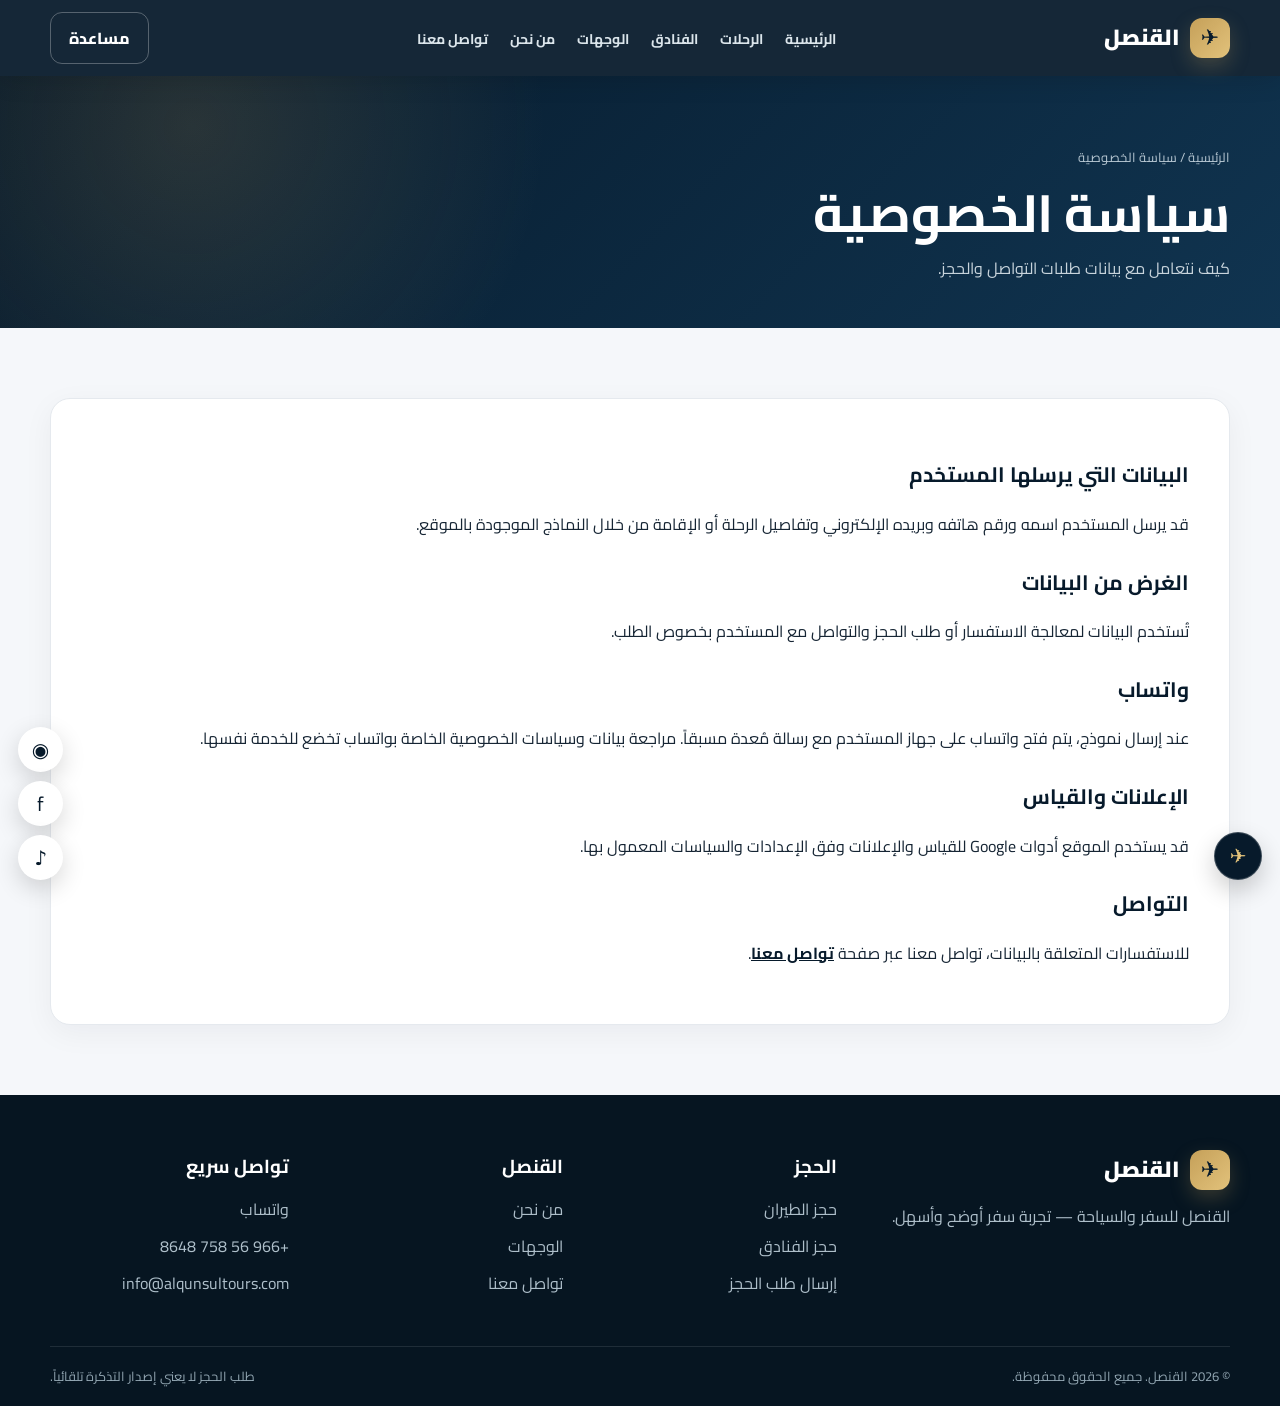
<file: privacy.html>
<!DOCTYPE html>
<html lang="ar" dir="rtl">
<head>
<meta charset="UTF-8">
<meta name="viewport" content="width=device-width, initial-scale=1.0">
<title>سياسة الخصوصية | القنصل للسفر والسياحة</title>
<meta name="description" content="سياسة الخصوصية لموقع القنصل للسفر والسياحة وطريقة التعامل مع بيانات طلبات التواصل والحجز.">
<meta name="theme-color" content="#071a2b">
<meta name="robots" content="index,follow,max-image-preview:large">
<link rel="canonical" href="https://alqunsultours.com/privacy.html">
<meta property="og:type" content="website">
<meta property="og:locale" content="ar_AR">
<meta property="og:site_name" content="القنصل">
<meta property="og:title" content="سياسة الخصوصية | القنصل للسفر والسياحة">
<meta property="og:description" content="سياسة الخصوصية لموقع القنصل للسفر والسياحة وطريقة التعامل مع بيانات طلبات التواصل والحجز.">
<meta property="og:url" content="https://alqunsultours.com/privacy.html">
<meta property="og:image" content="https://alqunsultours.com/assets/images/hero.svg">
<meta name="twitter:card" content="summary_large_image">
<link rel="icon" href="assets/images/favicon.svg" type="image/svg+xml">
<link rel="preconnect" href="https://fonts.googleapis.com">
<link rel="preconnect" href="https://fonts.gstatic.com" crossorigin>
<link href="https://fonts.googleapis.com/css2?family=Cairo:wght@400;500;600;700;800;900&display=swap" rel="stylesheet">
<link rel="stylesheet" href="assets/css/style.css">
<script async src="https://www.googletagmanager.com/gtag/js?id=AW-18442009007"></script>
<script>
  window.dataLayer = window.dataLayer || [];
  function gtag(){dataLayer.push(arguments);}
  gtag('js', new Date());
  gtag('config', 'AW-18442009007');
</script>
</head>
<body>
<a class="skip-link" href="#main">تخطي إلى المحتوى</a>

<header class="site-header">
  <nav class="nav container" aria-label="التنقل الرئيسي">
    <a class="logo" href="index.html" aria-label="القنصل للسفر والسياحة">
      <span class="logo-mark" aria-hidden="true">✈</span><span>القنصل</span>
    </a>
    <ul class="nav-links">
      <li><a href="index.html">الرئيسية</a></li>
      <li><a href="flights.html">الرحلات</a></li>
      <li><a href="hotels.html">الفنادق</a></li>
      <li><a href="destinations.html">الوجهات</a></li>
      <li><a href="about.html">من نحن</a></li>
      <li><a href="contact.html">تواصل معنا</a></li>
    </ul>
    <div class="nav-actions">
      <a class="btn btn-outline" href="contact.html">مساعدة</a>
      <button class="menu-toggle" aria-label="فتح القائمة" aria-expanded="false">☰</button>
    </div>
  </nav>
</header>

<main id="main">
  <section class="page-hero">
    <div class="container">
      <div class="breadcrumb">الرئيسية / سياسة الخصوصية</div>
      <h1>سياسة الخصوصية</h1>
      <p>كيف نتعامل مع بيانات طلبات التواصل والحجز.</p>
    </div>
  </section>

  <section class="section">
    <div class="container">
      <div class="content-card reveal" style="padding: 40px; line-height: 1.8;">
        <h2 style="color: var(--navy); margin-bottom: 15px; font-size: 1.3rem;">البيانات التي يرسلها المستخدم</h2>
        <p style="margin-bottom: 25px; color: var(--text);">قد يرسل المستخدم اسمه ورقم هاتفه وبريده الإلكتروني وتفاصيل الرحلة أو الإقامة من خلال النماذج الموجودة بالموقع.</p>
        
        <h2 style="color: var(--navy); margin-bottom: 15px; font-size: 1.3rem;">الغرض من البيانات</h2>
        <p style="margin-bottom: 25px; color: var(--text);">تُستخدم البيانات لمعالجة الاستفسار أو طلب الحجز والتواصل مع المستخدم بخصوص الطلب.</p>
        
        <h2 style="color: var(--navy); margin-bottom: 15px; font-size: 1.3rem;">واتساب</h2>
        <p style="margin-bottom: 25px; color: var(--text);">عند إرسال نموذج، يتم فتح واتساب على جهاز المستخدم مع رسالة مُعدة مسبقاً. مراجعة بيانات وسياسات الخصوصية الخاصة بواتساب تخضع للخدمة نفسها.</p>
        
        <h2 style="color: var(--navy); margin-bottom: 15px; font-size: 1.3rem;">الإعلانات والقياس</h2>
        <p style="margin-bottom: 25px; color: var(--text);">قد يستخدم الموقع أدوات Google للقياس والإعلانات وفق الإعدادات والسياسات المعمول بها.</p>
        
        <h2 style="color: var(--navy); margin-bottom: 15px; font-size: 1.3rem;">التواصل</h2>
        <p style="color: var(--text);">للاستفسارات المتعلقة بالبيانات، تواصل معنا عبر صفحة <a href="contact.html" style="color: var(--navy); font-weight: 700; text-decoration: underline;">تواصل معنا</a>.</p>
      </div>
    </div>
  </section>
</main>

<footer class="site-footer">
  <div class="container footer-grid">
    <div>
      <a class="logo" href="index.html"><span class="logo-mark">✈</span><span>القنصل</span></a>
      <p style="color:#aebfca;margin-top:12px">القنصل للسفر والسياحة — تجربة سفر أوضح وأسهل.</p>
    </div>
    <div>
      <h3 class="footer-title">الحجز</h3>
      <ul class="footer-links">
        <li><a href="flights.html">حجز الطيران</a></li>
        <li><a href="hotels.html">حجز الفنادق</a></li>
        <li><a href="booking.html">إرسال طلب الحجز</a></li>
      </ul>
    </div>
    <div>
      <h3 class="footer-title">القنصل</h3>
      <ul class="footer-links">
        <li><a href="about.html">من نحن</a></li>
        <li><a href="destinations.html">الوجهات</a></li>
        <li><a href="contact.html">تواصل معنا</a></li>
      </ul>
    </div>
    <div>
      <h3 class="footer-title">تواصل سريع</h3>
      <ul class="footer-links">
        <li><a data-wa>واتساب</a></li>
        <li><a data-phone></a></li>
        <li><a data-email></a></li>
      </ul>
    </div>
  </div>
  <div class="container footer-bottom">
    <span>© 2026 القنصل. جميع الحقوق محفوظة.</span>
    <span>طلب الحجز لا يعني إصدار التذكرة تلقائياً.</span>
  </div>
</footer>

<div class="floating-social" aria-label="روابط التواصل">
  <a data-wa aria-label="واتساب" title="واتساب">◉</a>
  <a data-facebook aria-label="فيسبوك" title="فيسبوك">f</a>
  <a data-tiktok aria-label="تيك توك" title="تيك توك">♪</a>
</div>

<button class="music-btn" type="button" aria-label="تشغيل الموسيقى" title="موسيقى القنصل">✈</button>
<audio id="siteMusic" src="mp4.wav" preload="none" loop></audio>

<div class="toast" role="status" aria-live="polite"></div>
<script src="assets/js/config.js"></script>
<script src="assets/js/main.js"></script>
</body>
</html>
</file>
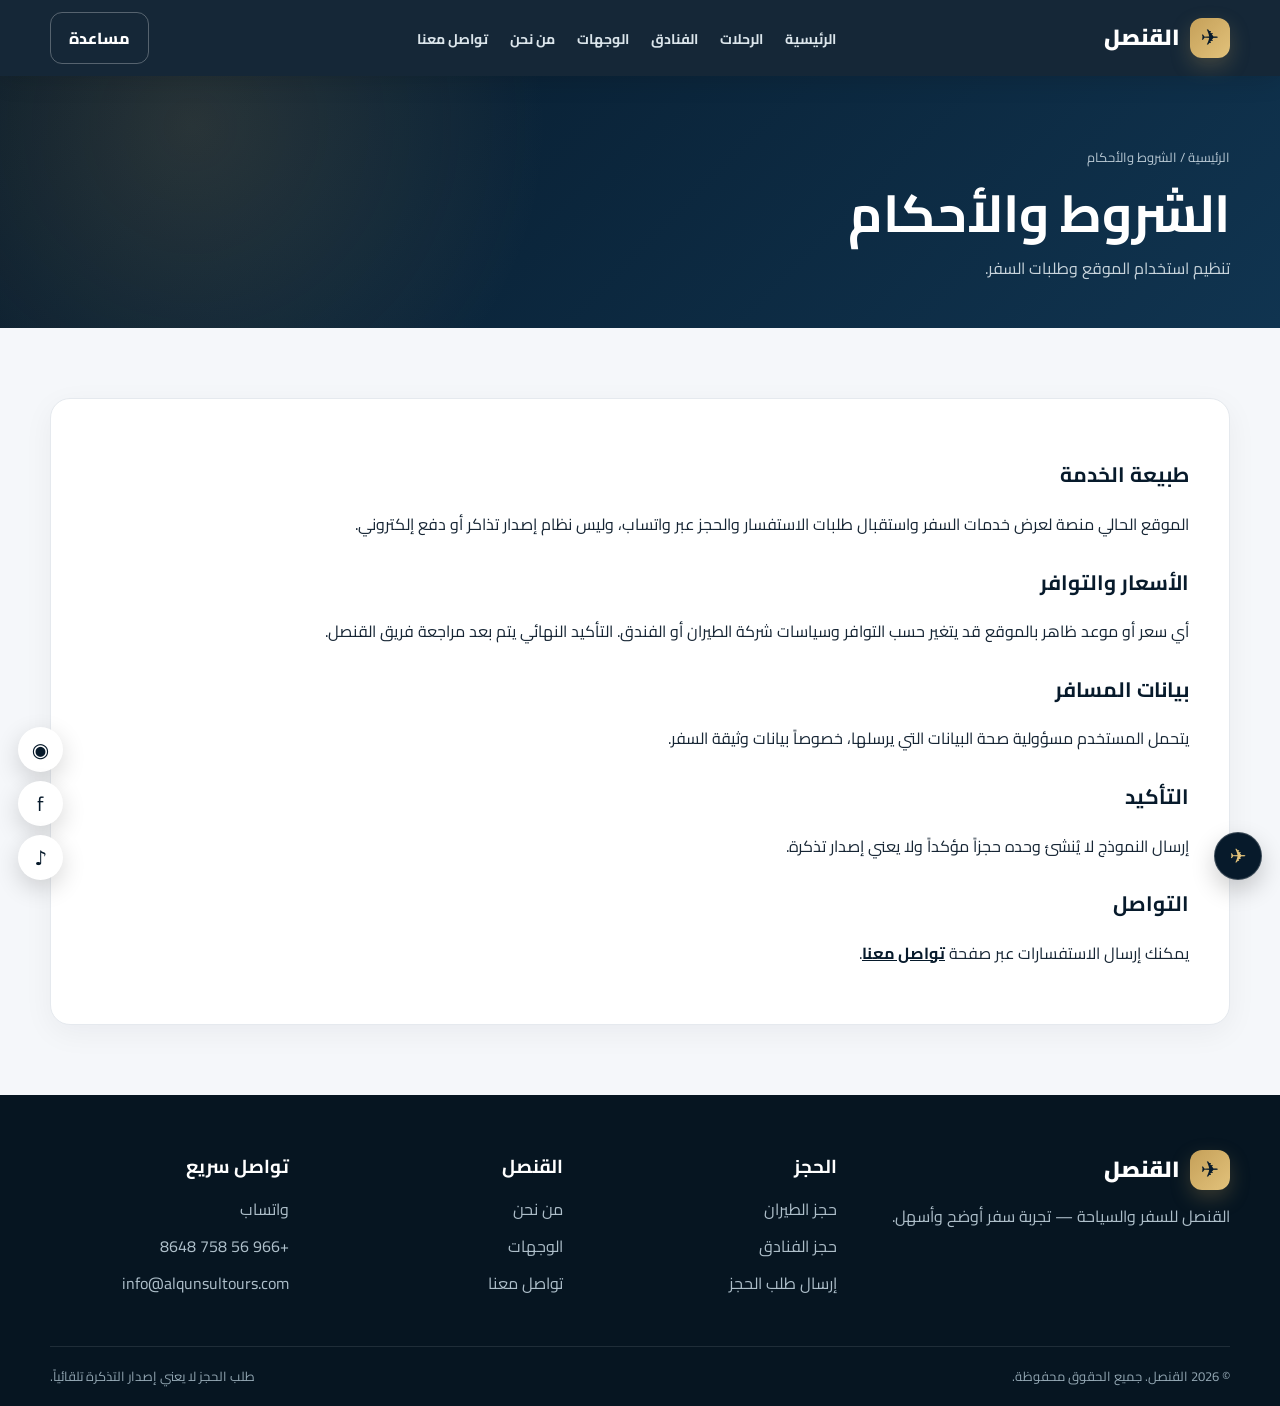
<file: terms.html>
<!DOCTYPE html>
<html lang="ar" dir="rtl">
<head>
<meta charset="UTF-8">
<meta name="viewport" content="width=device-width, initial-scale=1.0">
<title>الشروط والأحكام | القنصل للسفر والسياحة</title>
<meta name="description" content="الشروط العامة لاستخدام موقع القنصل وإرسال طلبات السفر والحجز.">
<meta name="theme-color" content="#071a2b">
<meta name="robots" content="index,follow,max-image-preview:large">
<link rel="canonical" href="https://alqunsultours.com/terms.html">
<meta property="og:type" content="website">
<meta property="og:locale" content="ar_AR">
<meta property="og:site_name" content="القنصل">
<meta property="og:title" content="الشروط والأحكام | القنصل للسفر والسياحة">
<meta property="og:description" content="الشروط العامة لاستخدام موقع القنصل وإرسال طلبات السفر والحجز.">
<meta property="og:url" content="https://alqunsultours.com/terms.html">
<meta property="og:image" content="https://alqunsultours.com/assets/images/hero.svg">
<meta name="twitter:card" content="summary_large_image">
<link rel="icon" href="assets/images/favicon.svg" type="image/svg+xml">
<link rel="preconnect" href="https://fonts.googleapis.com">
<link rel="preconnect" href="https://fonts.gstatic.com" crossorigin>
<link href="https://fonts.googleapis.com/css2?family=Cairo:wght@400;500;600;700;800;900&display=swap" rel="stylesheet">
<link rel="stylesheet" href="assets/css/style.css">
<script async src="https://www.googletagmanager.com/gtag/js?id=AW-18442009007"></script>
<script>
  window.dataLayer = window.dataLayer || [];
  function gtag(){dataLayer.push(arguments);}
  gtag('js', new Date());
  gtag('config', 'AW-18442009007');
</script>
</head>
<body>
<a class="skip-link" href="#main">تخطي إلى المحتوى</a>

<header class="site-header">
  <nav class="nav container" aria-label="التنقل الرئيسي">
    <a class="logo" href="index.html" aria-label="القنصل للسفر والسياحة">
      <span class="logo-mark" aria-hidden="true">✈</span><span>القنصل</span>
    </a>
    <ul class="nav-links">
      <li><a href="index.html">الرئيسية</a></li>
      <li><a href="flights.html">الرحلات</a></li>
      <li><a href="hotels.html">الفنادق</a></li>
      <li><a href="destinations.html">الوجهات</a></li>
      <li><a href="about.html">من نحن</a></li>
      <li><a href="contact.html">تواصل معنا</a></li>
    </ul>
    <div class="nav-actions">
      <a class="btn btn-outline" href="contact.html">مساعدة</a>
      <button class="menu-toggle" aria-label="فتح القائمة" aria-expanded="false">☰</button>
    </div>
  </nav>
</header>

<main id="main">
  <section class="page-hero">
    <div class="container">
      <div class="breadcrumb">الرئيسية / الشروط والأحكام</div>
      <h1>الشروط والأحكام</h1>
      <p>تنظيم استخدام الموقع وطلبات السفر.</p>
    </div>
  </section>

  <section class="section">
    <div class="container">
      <div class="content-card reveal" style="padding: 40px; line-height: 1.8;">
        <h2 style="color: var(--navy); margin-bottom: 15px; font-size: 1.3rem;">طبيعة الخدمة</h2>
        <p style="margin-bottom: 25px; color: var(--text);">الموقع الحالي منصة لعرض خدمات السفر واستقبال طلبات الاستفسار والحجز عبر واتساب، وليس نظام إصدار تذاكر أو دفع إلكتروني.</p>
        
        <h2 style="color: var(--navy); margin-bottom: 15px; font-size: 1.3rem;">الأسعار والتوافر</h2>
        <p style="margin-bottom: 25px; color: var(--text);">أي سعر أو موعد ظاهر بالموقع قد يتغير حسب التوافر وسياسات شركة الطيران أو الفندق. التأكيد النهائي يتم بعد مراجعة فريق القنصل.</p>
        
        <h2 style="color: var(--navy); margin-bottom: 15px; font-size: 1.3rem;">بيانات المسافر</h2>
        <p style="margin-bottom: 25px; color: var(--text);">يتحمل المستخدم مسؤولية صحة البيانات التي يرسلها، خصوصاً بيانات وثيقة السفر.</p>
        
        <h2 style="color: var(--navy); margin-bottom: 15px; font-size: 1.3rem;">التأكيد</h2>
        <p style="margin-bottom: 25px; color: var(--text);">إرسال النموذج لا يُنشئ وحده حجزاً مؤكداً ولا يعني إصدار تذكرة.</p>
        
        <h2 style="color: var(--navy); margin-bottom: 15px; font-size: 1.3rem;">التواصل</h2>
        <p style="color: var(--text);">يمكنك إرسال الاستفسارات عبر صفحة <a href="contact.html" style="color: var(--navy); font-weight: 700; text-decoration: underline;">تواصل معنا</a>.</p>
      </div>
    </div>
  </section>
</main>

<footer class="site-footer">
  <div class="container footer-grid">
    <div>
      <a class="logo" href="index.html"><span class="logo-mark">✈</span><span>القنصل</span></a>
      <p style="color:#aebfca;margin-top:12px">القنصل للسفر والسياحة — تجربة سفر أوضح وأسهل.</p>
    </div>
    <div>
      <h3 class="footer-title">الحجز</h3>
      <ul class="footer-links">
        <li><a href="flights.html">حجز الطيران</a></li>
        <li><a href="hotels.html">حجز الفنادق</a></li>
        <li><a href="booking.html">إرسال طلب الحجز</a></li>
      </ul>
    </div>
    <div>
      <h3 class="footer-title">القنصل</h3>
      <ul class="footer-links">
        <li><a href="about.html">من نحن</a></li>
        <li><a href="destinations.html">الوجهات</a></li>
        <li><a href="contact.html">تواصل معنا</a></li>
      </ul>
    </div>
    <div>
      <h3 class="footer-title">تواصل سريع</h3>
      <ul class="footer-links">
        <li><a data-wa>واتساب</a></li>
        <li><a data-phone></a></li>
        <li><a data-email></a></li>
      </ul>
    </div>
  </div>
  <div class="container footer-bottom">
    <span>© 2026 القنصل. جميع الحقوق محفوظة.</span>
    <span>طلب الحجز لا يعني إصدار التذكرة تلقائياً.</span>
  </div>
</footer>

<div class="floating-social" aria-label="روابط التواصل">
  <a data-wa aria-label="واتساب" title="واتساب">◉</a>
  <a data-facebook aria-label="فيسبوك" title="فيسبوك">f</a>
  <a data-tiktok aria-label="تيك توك" title="تيك توك">♪</a>
</div>

<button class="music-btn" type="button" aria-label="تشغيل الموسيقى" title="موسيقى القنصل">✈</button>
<audio id="siteMusic" src="mp4.wav" preload="none" loop></audio>

<div class="toast" role="status" aria-live="polite"></div>
<script src="assets/js/config.js"></script>
<script src="assets/js/main.js"></script>
</body>
</html>
</file>
<file: assets/css/style.css>
:root{
  --navy:#071a2b;--navy2:#0d2940;--gold:#c5a059;--gold2:#e2c27b;
  --white:#fff;--text:#162534;--muted:#647587;--bg:#f5f7fa;--card:#fff;
  --border:#e5e9ee;--success:#16835b;--shadow:0 18px 50px rgba(7,26,43,.10);
  --radius:20px;--container:1180px;
}
*{box-sizing:border-box}
html{scroll-behavior:smooth}
body{margin:0;font-family:"Cairo",system-ui,sans-serif;color:var(--text);background:var(--bg);line-height:1.8}
body.no-scroll{overflow:hidden}
a{text-decoration:none;color:inherit}
img,video{max-width:100%;display:block}
button,input,select,textarea{font:inherit}
button{cursor:pointer}
.container{width:min(var(--container),calc(100% - 32px));margin-inline:auto}
.skip-link{position:fixed;top:-60px;right:15px;z-index:9999;background:var(--gold);color:var(--navy);padding:8px 14px;border-radius:8px}
.skip-link:focus{top:10px}
.site-header{position:sticky;top:0;z-index:1000;background:rgba(7,26,43,.94);backdrop-filter:blur(14px);box-shadow:0 5px 25px rgba(0,0,0,.12)}
.nav{min-height:76px;display:flex;align-items:center;justify-content:space-between;gap:20px}
.logo{display:inline-flex;align-items:center;gap:10px;font-size:22px;font-weight:900;color:#fff}
.logo-mark{width:40px;height:40px;display:grid;place-items:center;border-radius:12px;background:linear-gradient(135deg,var(--gold),var(--gold2));color:var(--navy);box-shadow:0 8px 20px rgba(197,160,89,.25)}
.nav-links{display:flex;align-items:center;gap:22px;list-style:none;margin:0;padding:0}
.nav-links a{color:#dbe5eb;font-size:14px;font-weight:700;transition:.2s}
.nav-links a:hover,.nav-links a.active{color:var(--gold2)}
.nav-actions{display:flex;align-items:center;gap:10px}
.menu-toggle{display:none;border:1px solid rgba(255,255,255,.15);background:transparent;color:#fff;border-radius:10px;padding:7px 11px}
.btn{display:inline-flex;align-items:center;justify-content:center;gap:8px;border:0;border-radius:12px;padding:11px 18px;font-weight:800;transition:.2s;min-height:44px}
.btn:hover{transform:translateY(-2px)}
.btn-primary{background:linear-gradient(135deg,var(--gold),var(--gold2));color:var(--navy);box-shadow:0 10px 25px rgba(197,160,89,.20)}
.btn-outline{border:1px solid rgba(255,255,255,.28);color:#fff;background:transparent}
.btn-dark{background:var(--navy);color:#fff}
.btn-wa{background:#1f9d68;color:#fff}
.page-hero{padding:70px 0 45px;background:radial-gradient(circle at 15% 20%,rgba(197,160,89,.17),transparent 32%),linear-gradient(135deg,var(--navy),#103450);color:#fff}
.breadcrumb{color:#b7c7d2;font-size:13px;margin-bottom:12px}
.page-hero h1{font-size:clamp(30px,5vw,52px);margin:0 0 8px;line-height:1.25}
.page-hero p{margin:0;color:#c8d4dc}
.section{padding:70px 0}
.section-head{display:flex;align-items:end;justify-content:space-between;gap:20px;margin-bottom:28px}
.section-head h2{margin:0;font-size:32px}
.section-head p{margin:5px 0 0;color:var(--muted)}
.page-video{position:relative;margin-top:28px;overflow:hidden;border-radius:24px;background:var(--navy);min-height:280px;box-shadow:var(--shadow)}
.page-video video{width:100%;height:380px;object-fit:cover;opacity:.75}
.video-caption{position:absolute;inset:auto 0 0;padding:70px 28px 25px;background:linear-gradient(transparent,rgba(7,26,43,.9));color:#fff}
.video-caption h2{margin:4px 0 0;font-size:30px}
.eyebrow{font-size:12px;color:var(--gold2);font-weight:900}
.content-card,.flight-card,.hotel-card,.dest-card,.trust-card,.service-card{background:var(--card);border:1px solid var(--border);border-radius:var(--radius);box-shadow:0 8px 30px rgba(7,26,43,.05)}
.content-card{padding:28px}
.grid{display:grid;gap:20px}
.dest-grid{grid-template-columns:repeat(4,1fr)}
.dest-card{overflow:hidden;position:relative;min-height:310px}
.dest-card img{width:100%;height:310px;object-fit:cover}
.dest-info{position:absolute;inset:auto 0 0;padding:60px 20px 18px;color:#fff;background:linear-gradient(transparent,rgba(7,26,43,.94))}
.dest-info small{color:var(--gold2);font-weight:800}.dest-info h2{margin:0;font-size:24px}.dest-info p{margin:2px 0 0;color:#d7e0e6}
.destination-video-grid{display:grid;grid-template-columns:repeat(4,1fr);gap:18px}
.destination-video{position:relative;overflow:hidden;border-radius:18px;background:var(--navy);min-height:270px}
.destination-video video{width:100%;height:270px;object-fit:cover;opacity:.8}
.destination-video .caption{position:absolute;inset:auto 0 0;padding:55px 18px 15px;color:#fff;background:linear-gradient(transparent,rgba(7,26,43,.92))}
.caption small{color:var(--gold2)}.caption h3{margin:0;font-size:21px}
.form-grid,.booking-grid{display:grid;grid-template-columns:repeat(2,minmax(0,1fr));gap:16px}
.booking-grid{grid-template-columns:repeat(3,minmax(0,1fr));align-items:end}
.field{display:flex;flex-direction:column;gap:6px}
.field.full,.full{grid-column:1/-1}
.field label{font-weight:800;font-size:14px}
input,select,textarea{width:100%;border:1px solid var(--border);background:#fff;color:var(--text);border-radius:12px;padding:11px 13px;outline:none}
input:focus,select:focus,textarea:focus{border-color:var(--gold);box-shadow:0 0 0 3px rgba(197,160,89,.14)}
textarea{resize:vertical}
.tablet-grid{display:grid;grid-template-columns:1.6fr 1fr;gap:20px}
.contact-grid{display:grid;grid-template-columns:1.4fr 1fr;gap:20px}
.results-layout{display:grid;grid-template-columns:250px 1fr;gap:20px}
.filters label{display:block;margin:9px 0;color:var(--muted)}
.result-list{display:grid;gap:16px}
.flight-card{padding:24px}
.flight-top{display:flex;align-items:center;justify-content:space-between;gap:15px}
.price{font-weight:900;color:var(--navy);font-size:20px}
.flight-route{display:grid;grid-template-columns:1fr 1.5fr 1fr;align-items:center;gap:16px;text-align:center;padding:25px 0}
.airport{font-weight:900;font-size:25px}.time{font-size:20px;font-weight:800}
.flight-line{height:2px;background:linear-gradient(90deg,var(--gold),var(--navy));position:relative}
.flight-line:after{content:"✈";position:absolute;left:50%;top:-14px;transform:translateX(-50%);background:#fff;color:var(--gold);padding:0 7px}
.flight-bottom{display:flex;align-items:center;justify-content:space-between;gap:15px;border-top:1px solid var(--border);padding-top:16px}
.muted{color:var(--muted)}
.summary-row{display:flex;justify-content:space-between;gap:15px;padding:13px 0;border-bottom:1px solid var(--border)}
.total{font-size:23px;color:var(--navy)}
.list{padding-right:20px}.list li{margin:8px 0}
.hotel-grid{grid-template-columns:repeat(2,1fr)}
.hotel-card{overflow:hidden}.hotel-card img{width:100%;height:230px;object-fit:cover;background:#edf2f5}.hotel-body{padding:20px}.rating{color:var(--gold);letter-spacing:3px}.deal-row{display:flex;align-items:center;justify-content:space-between;margin-top:16px}
.service-grid{grid-template-columns:repeat(4,1fr)}
.service-card,.trust-card{padding:24px;text-align:center}
.icon-box{width:58px;height:58px;display:grid;place-items:center;border-radius:16px;background:#edf3f7;color:var(--navy);font-size:25px;margin:0 auto 12px}
.service-card h3,.trust-card h3{margin:4px 0;font-size:18px}.service-card p,.trust-card p{color:var(--muted);margin:5px 0 0;font-size:14px}
.trust-grid{display:grid;grid-template-columns:repeat(3,1fr);gap:18px}
.map-wrap{overflow:hidden;border-radius:20px;border:1px solid var(--border);background:#dfe7eb;min-height:300px}
.map-wrap iframe{width:100%;height:360px;border:0}
.footer-video-banner{background:var(--navy);padding:20px 0!important}
.footer-video-banner video{width:100%;height:250px;object-fit:cover;border-radius:16px;opacity:.72}
.site-footer{background:#061521;color:#d8e2e8;padding-top:55px}
.footer-grid{display:grid;grid-template-columns:1.5fr 1fr 1fr 1fr;gap:35px}
.footer-title{color:#fff;margin:0 0 12px}.footer-links{list-style:none;padding:0;margin:0}.footer-links li{margin:8px 0;color:#aebfca}.footer-links a:hover{color:var(--gold2)}
.footer-bottom{margin-top:40px;padding:18px 0;border-top:1px solid rgba(255,255,255,.1);display:flex;justify-content:space-between;gap:15px;color:#93a7b3;font-size:13px}
.floating-social{position:fixed;left:18px;bottom:20px;z-index:900;display:flex;flex-direction:column;gap:9px}
.floating-social a{width:45px;height:45px;border-radius:50%;display:grid;place-items:center;background:#fff;color:var(--navy);box-shadow:0 8px 24px rgba(0,0,0,.16);font-size:20px}
.floating-social a:hover{transform:translateY(-2px)}
.music-btn{position:fixed;right:18px;bottom:20px;z-index:900;width:48px;height:48px;border-radius:50%;border:1px solid rgba(255,255,255,.2);background:var(--navy);color:var(--gold2);box-shadow:0 10px 25px rgba(0,0,0,.2);font-size:20px}
.music-btn.playing{animation:pulse 1.6s infinite}
@keyframes pulse{50%{box-shadow:0 0 0 8px rgba(197,160,89,.12),0 10px 25px rgba(0,0,0,.2)}}
.toast{position:fixed;right:20px;bottom:20px;z-index:2000;background:var(--navy);color:#fff;padding:12px 18px;border-radius:12px;box-shadow:var(--shadow);opacity:0;pointer-events:none;transform:translateY(12px);transition:.25s}
.toast.show{opacity:1;transform:none}
.hero-home{position:relative;min-height:calc(100vh - 76px);display:grid;align-items:center;overflow:hidden;background:var(--navy);color:#fff}
.hero-home video{position:absolute;inset:0;width:100%;height:100%;object-fit:cover;opacity:.42}
.hero-overlay{position:absolute;inset:0;background:linear-gradient(90deg,rgba(7,26,43,.92),rgba(7,26,43,.55),rgba(7,26,43,.72))}
.hero-content{position:relative;z-index:2;padding:80px 0 110px}
.hero-content h1{font-size:clamp(38px,7vw,76px);line-height:1.1;max-width:850px;margin:10px 0}
.hero-content p{font-size:18px;color:#d7e2e8;max-width:700px}
.hero-actions{display:flex;flex-wrap:wrap;gap:12px;margin-top:22px}
.booking-panel{position:relative;z-index:3;margin-top:-70px}
.booking-panel .content-card{box-shadow:0 25px 60px rgba(7,26,43,.17)}
.small-note{font-size:12px;color:var(--muted);margin-top:10px}
.logo-img{height:40px;width:auto}
@media(max-width:1000px){
 .nav-links{gap:13px}.dest-grid,.destination-video-grid{grid-template-columns:repeat(2,1fr)}
 .service-grid{grid-template-columns:repeat(2,1fr)}.footer-grid{grid-template-columns:repeat(2,1fr)}
 .booking-grid{grid-template-columns:repeat(2,1fr)}
}
@media(max-width:760px){
 .container{width:min(var(--container),calc(100% - 24px))}
 .nav{min-height:68px}.nav-links{display:none;position:fixed;inset:68px 12px auto 12px;background:var(--navy);border:1px solid rgba(255,255,255,.1);border-radius:16px;padding:15px;flex-direction:column;align-items:stretch;box-shadow:var(--shadow)}
 .nav-links.open{display:flex}.nav-links a{display:block;padding:8px 10px}.nav-actions .btn{display:none}.menu-toggle{display:block}
 .page-hero{padding:50px 0 35px}.section{padding:48px 0}.page-video video{height:270px}
 .tablet-grid,.contact-grid,.results-layout,.hotel-grid,.trust-grid{grid-template-columns:1fr}
 .dest-grid,.destination-video-grid,.service-grid{grid-template-columns:1fr 1fr}
 .booking-grid,.form-grid{grid-template-columns:1fr}.full{grid-column:auto}
 .flight-route{grid-template-columns:1fr 1fr}.flight-route>div:nth-child(2){grid-column:1/-1;grid-row:2}
 .flight-bottom,.footer-bottom{flex-direction:column;align-items:stretch}
 .footer-grid{grid-template-columns:1fr}.hero-content{padding:65px 0 120px}.hero-content p{font-size:16px}
}
@media(max-width:460px){
 .dest-grid,.destination-video-grid,.service-grid{grid-template-columns:1fr}
 .hero-actions .btn{width:100%}.content-card{padding:20px}.floating-social{left:10px;bottom:12px}.music-btn{right:10px;bottom:12px}
}
@media(prefers-reduced-motion:reduce){
 *{scroll-behavior:auto!important;animation:none!important;transition:none!important}
}
</file>
